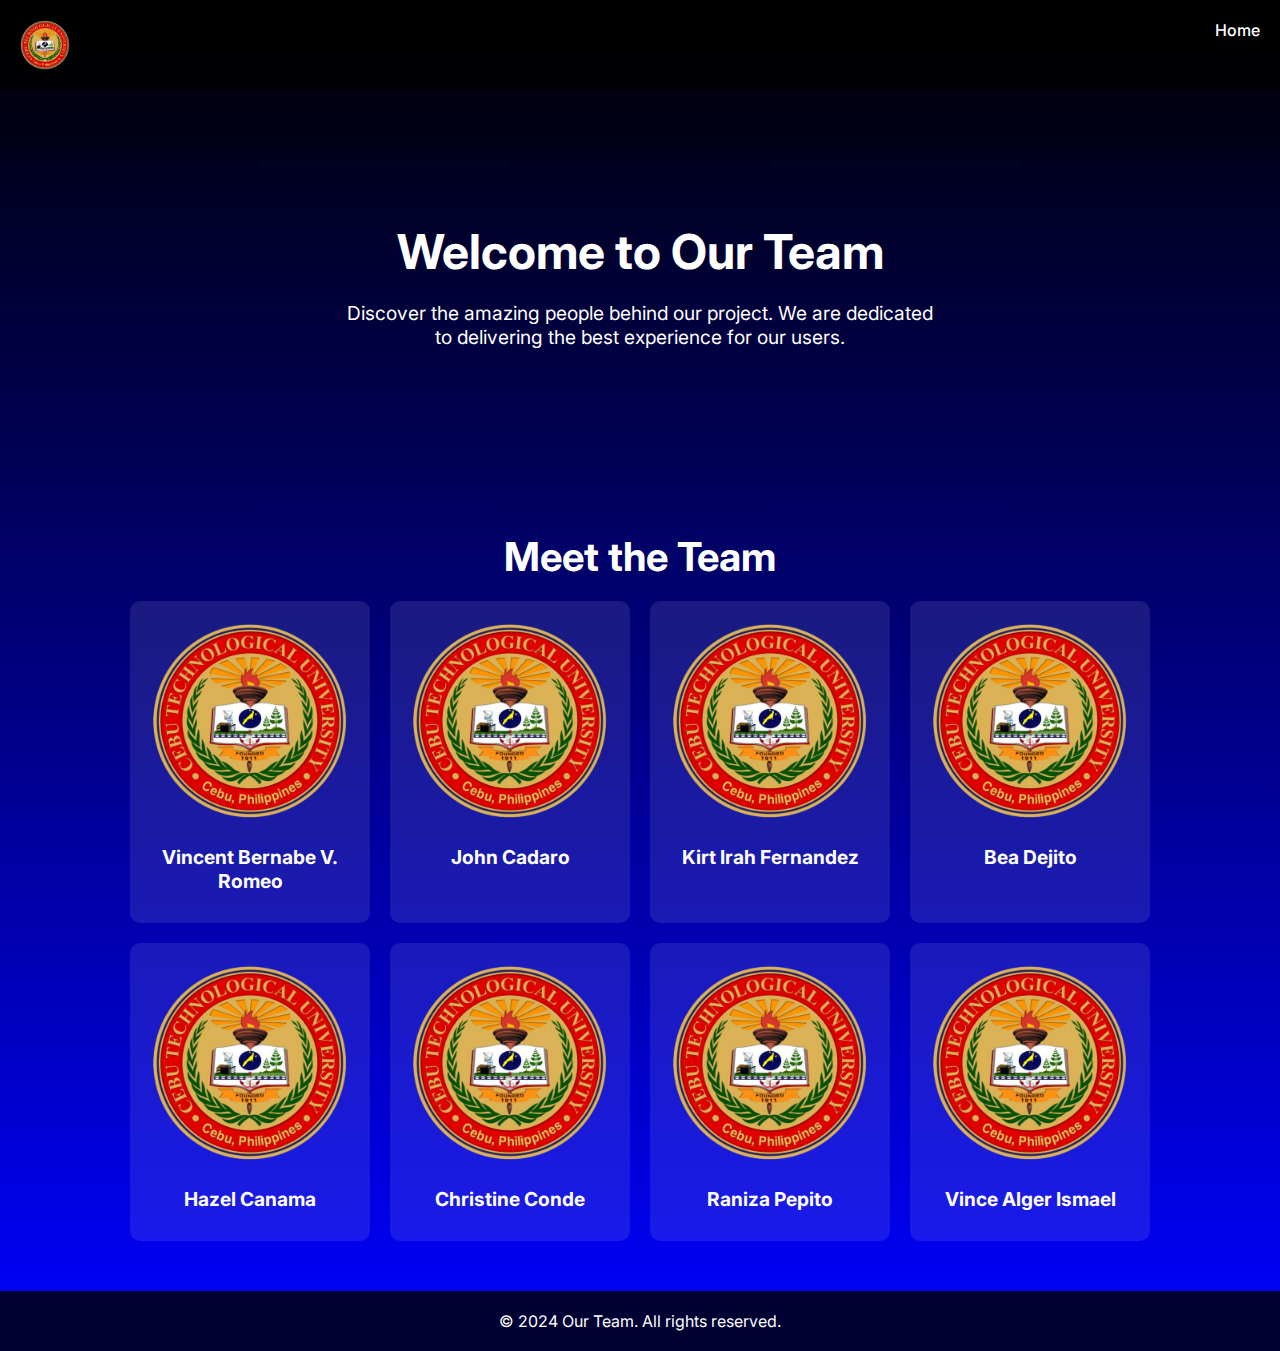
<file: team.html>
<!DOCTYPE html>
<html lang="en">
<head>
    <meta charset="UTF-8">
    <meta name="viewport" content="width=device-width, initial-scale=1.0">
    <title>Team Web Page</title>
    <link href="https://fonts.googleapis.com/css2?family=Inter:wght@100;200;300;400;500;600;700;800;900&display=swap" rel="stylesheet">
    <style>
        body {
            font-family: 'Inter', sans-serif;
            margin: 0;
            padding: 0;
            background: linear-gradient(to bottom, black, blue);
            color: white;
        }
        .nav-bar {
            display: flex;
            justify-content: space-between;
            padding: 20px;
            background: rgba(0, 0, 0, 0.8);
        }
        .nav-bar img {
            height: 50px;
        }
        .nav-links {
            display: flex;
            gap: 20px;
        }
        .nav-links a {
            color: white;
            text-decoration: none;
            font-weight: 500;
        }
        .hero-section {
            text-align: center;
            padding: 100px 20px;
        }
        .hero-section h1 {
            font-size: 3em;
            margin-bottom: 20px;
        }
        .hero-section p {
            font-size: 1.2em;
            max-width: 600px;
            margin: 0 auto;
        }
        .team-section {
            padding: 50px 20px;
            text-align: center;
        }
        .team-section h2 {
            font-size: 2.5em;
            margin-bottom: 20px;
        }
        .team-members {
            display: flex;
            flex-wrap: wrap;
            justify-content: center;
            gap: 20px;
        }
        .team-member {
            background: rgba(255, 255, 255, 0.1);
            padding: 20px;
            border-radius: 10px;
            width: 200px;
            text-align: center;
        }
        .team-member img {
            width: 100%;
            border-radius: 50%;
            margin-bottom: 10px;
        }
        .team-member h3 {
            margin: 10px 0;
            font-size: 1.2em;
        }
        .team-member p {
            font-size: 0.9em;
        }
        footer {
            padding: 20px;
            text-align: center;
            background: rgba(0, 0, 0, 0.8);
        }
        footer p {
            margin: 0;
        }
    </style>
</head>
<body>
    <div class="nav-bar">
        <img src="./img/CTU_new_logo-removebg-preview.png" alt="Logo">
        <div class="nav-links">
            <a href="/">Home</a>
        </div>
    </div>
    <section class="hero-section">
        <h1>Welcome to Our Team</h1>
        <p>Discover the amazing people behind our project. We are dedicated to delivering the best experience for our users.</p>
    </section>
    <section class="team-section">
        <h2>Meet the Team</h2>
        <div class="team-members">
            <div class="team-member">
                <img src="./img/CTU_new_logo-removebg-preview.png" alt="Member 1">
                <h3>Vincent Bernabe V. Romeo</h3>
            </div>
            <div class="team-member">
                <img src="./img/CTU_new_logo-removebg-preview.png" alt="Member 1">
                <h3>John Cadaro</h3>
            </div>
            <div class="team-member">
                <img src="./img/CTU_new_logo-removebg-preview.png" alt="Member 1">
                <h3>Kirt Irah Fernandez</h3>
            </div>
            <div class="team-member">
                <img src="./img/CTU_new_logo-removebg-preview.png" alt="Member 1">
                <h3>Bea Dejito</h3>
            </div>
            <div class="team-member">
                <img src="./img/CTU_new_logo-removebg-preview.png" alt="Member 1">
                <h3>Hazel Canama</h3>
            </div>
            <div class="team-member">
                <img src="./img/CTU_new_logo-removebg-preview.png" alt="Member 1">
                <h3>Christine Conde</h3>
            </div>
            <div class="team-member">
                <img src="./img/CTU_new_logo-removebg-preview.png" alt="Member 1">
                <h3>Raniza Pepito</h3>
            </div>
            <div class="team-member">
                <img src="./img/CTU_new_logo-removebg-preview.png" alt="Member 1">
                <h3>Vince Alger Ismael</h3>
            </div>
        </div>
    </section>
    <footer>
        <p>&copy; 2024 Our Team. All rights reserved.</p>
    </footer>
</body>
</html>
</file>
